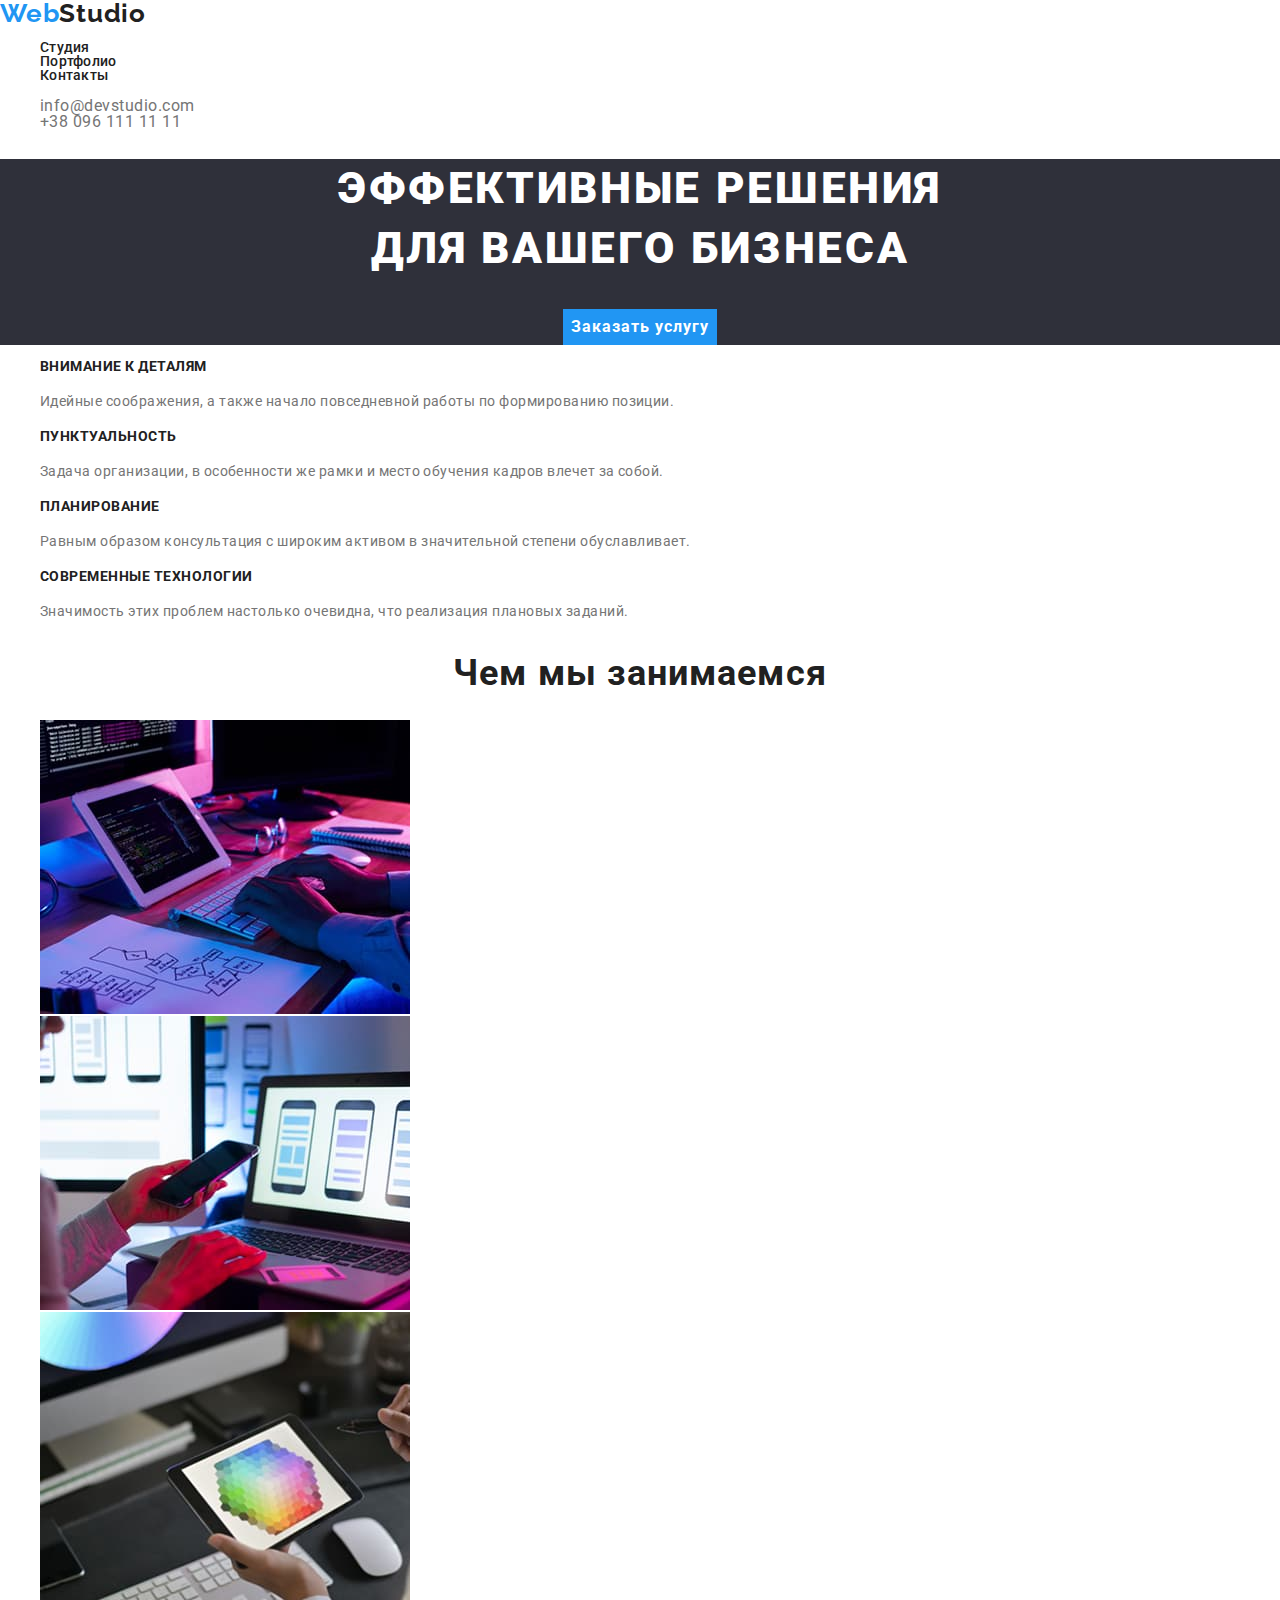
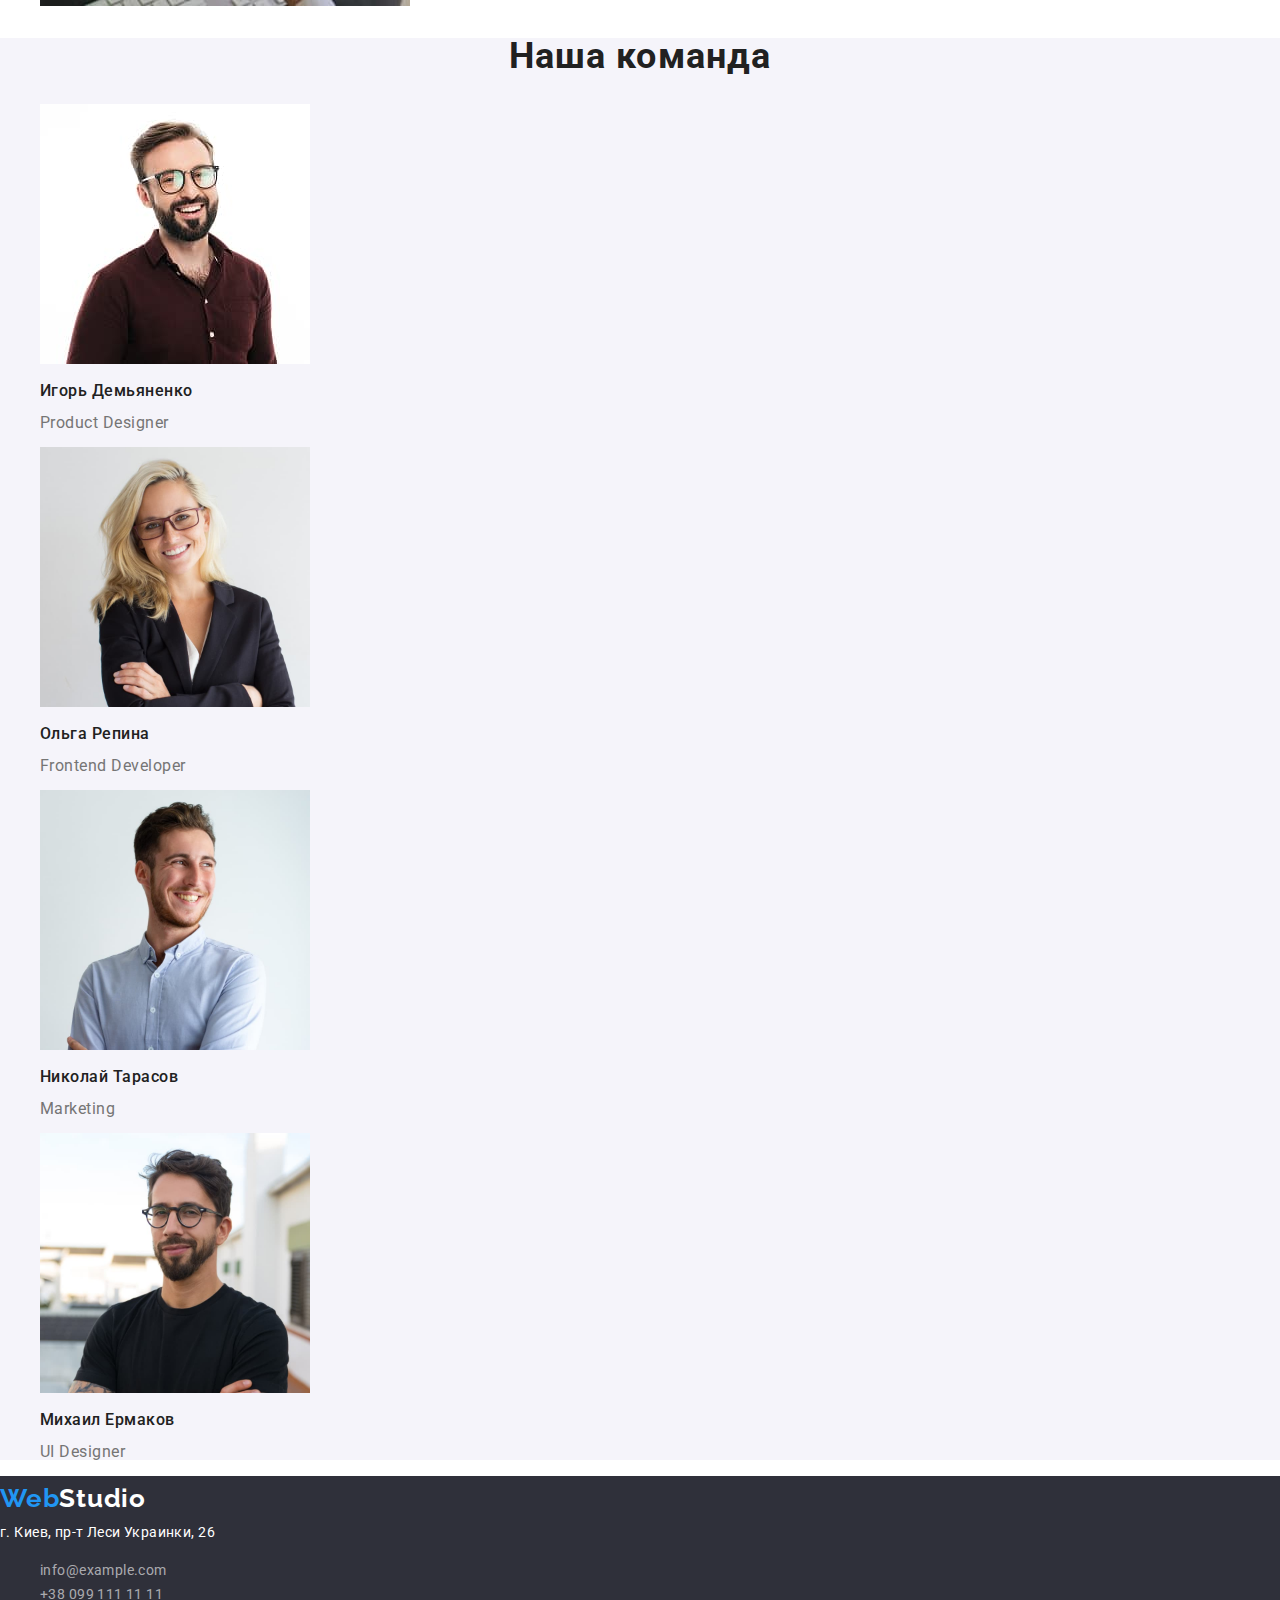
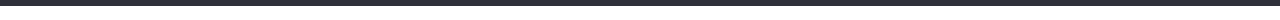
<file: index.html>
<!DOCTYPE html>
<html lang="ru">
  <head>
    <meta charset="UTF-8" />
    <meta name="viewport" content="width=device-width, initial-scale=1.0" />
    <title>Document</title>
    <link rel="preconnect" href="https://fonts.googleapis.com" />
    <link rel="preconnect" href="https://fonts.gstatic.com" crossorigin />
    <link
      href="https://fonts.googleapis.com/css2?family=Roboto:ital,wght@0,100..900;1,100..900&display=swap"
      rel="stylesheet"
    />
    <link
      href="https://fonts.googleapis.com/css2?family=Raleway:ital,wght@0,100..900;1,100..900&family=Roboto:ital,wght@0,100..900;1,100..900&display=swap"
      rel="stylesheet"
    />
    <link
      rel="stylesheet"
      href="https://cdnjs.cloudflare.com/ajax/libs/modern-normalize/3.0.1/modern-normalize.min.css"
    />
    <link rel="stylesheet" href="./css/style.css" />
  </head>
  <body>
    <header class="page-header">
      <div class="main-nav conteiner">
        <a href="./index.html" class="logo">
          Web<span class="accent">Studio</span>
        </a>
        <nav class="nav">
          <ul class="site-nav list">
            <li>
              <a href="./index.html" class="nav-link"><span class="active">Студия</span></a>
            </li>
            <li>
              <a href="./pages/portfolio.html" class="nav-link">Портфолио</a>
            </li>
            <li>
              <a href="" class="nav-link">Контакты</a>
            </li>
          </ul>
        </nav>
        <ul class="auth-nav list">
          <li>
            <a href="mailto:info@devstudio.com" class="auth-link"
              >info@devstudio.com</a
            >
          </li>
          <li>
            <a href="tel:+380961111111" class="auth-link">+38 096 111 11 11</a>
          </li>
        </ul>
      </div>
    </header>

    <main>
      <section class="hero">
        <h1 class="hero-title">
          Эффективные решения <br />
          для вашего бизнеса
        </h1>
        <button type="button" class="button">Заказать услугу</button>
      </section>
      <section class="section">
        <div class="feature-list conteiner">
          <ul class="feature list">
            <li class="item">
              <h3 class="section-subtitle">Внимание к деталям</h3>
              <p class="feature-paragraph paragraph">
                Идейные соображения, а также начало повседневной работы по
                формированию позиции.
              </p>
            </li>
            <li class="item">
              <h3 class="section-subtitle">Пунктуальность</h3>
              <p class="feature-paragraph paragraph">
                Задача организации, в особенности же рамки и место обучения
                кадров влечет за собой.
              </p>
            </li>
            <li class="item">
              <h3 class="section-subtitle">Планирование</h3>
              <p class="feature-paragraph paragraph">
                Равным образом консультация с широким активом в значительной
                степени обуславливает.
              </p>
            </li>
            <li class="item">
              <h3 class="section-subtitle">Современные технологии</h3>
              <p class="feature-paragraph paragraph">
                Значимость этих проблем настолько очевидна, что реализация
                плановых заданий.
              </p>
            </li>
          </ul>
        </div>
      </section>

      <section class="section">
        <div class="wwd-conteiner conteiner">
          <h2 class="section-title">Чем мы занимаемся</h2>
          <ul class="wwd list">
            <li>
              <img src="./images/box1.jpg" alt="Кодирование" width="370" />
            </li>
            <li>
              <img src="./images/box2.jpg" alt="Разметка сайта" width="370" />
            </li>
            <li>
              <img src="./images/box3.jpg" alt="Цветокоррекция" width="370" />
            </li>
          </ul>
        </div>
      </section>

      <section class="section-team">
        <div class="conteiner">
          <h2 class="section-title">Наша команда</h2>
        <ul class="team list">
          <li>
            <div class="employee-card">
              <img
                src="./images/img(1).jpg"
                lang="en"
                alt="Product Designer"
                width="270"
              />
              <div class="card-content">
                <h3 class="employee-name">Игорь Демьяненко</h3>
                <p lang="en" class="job-title">Product Designer</p>
              </div>
            </div>
          </li>
          <li>
            <div class="employee-card">
              <img
                src="./images/img(2).jpg"
                alt="Frontend Developer"
                width="270"
              />
              <div class="card-content">
                <h3 class="employee-name">Ольга Репина</h3>
                <p lang="en" class="job-title">Frontend Developer</p>
              </div>
            </div>
          </li>
          <li>
            <div class="employee-card">
              <img src="./images/img(3).jpg" alt="Marketing" width="270" />
              <div class="card-content">
                <h3 class="employee-name">Николай Тарасов</h3>
                <p lang="en" class="job-title">Marketing</p>
              </div>
            </div>
          </li>
          <li>
            <div class="employee-card">
              <img src="./images/img(4).jpg" alt="UI Designer" width="270" />
              <div class="card-content">
                <h3 class="employee-name">Михаил Ермаков</h3>
                <p lang="en" class="job-title">UI Designer</p>
              </div>
            </div>
          </li>
        </ul>
        </div>
      </section>
    </main>

    <footer class="footer-page">
      <div class="footer conteiner">
        <a href="./index.html" class="logo"
        >Web<span class="footer-accent">Studio</span></a
      >
      <div class="footer-address">
        <address class="address">г. Киев, пр-т Леси Украинки, 26</address>
      <ul class="footer-list list">
        <li>
          <a href="mailto:info@example.com" class="footer-link"
            >info@example.com</a
          >
        </li>
        <li>
          <a href="tel:+380991111111" class="footer-link">+38 099 111 11 11</a>
        </li>
      </ul>
      </div>
      </div>
    </footer>
  </body>
</html>
</file>
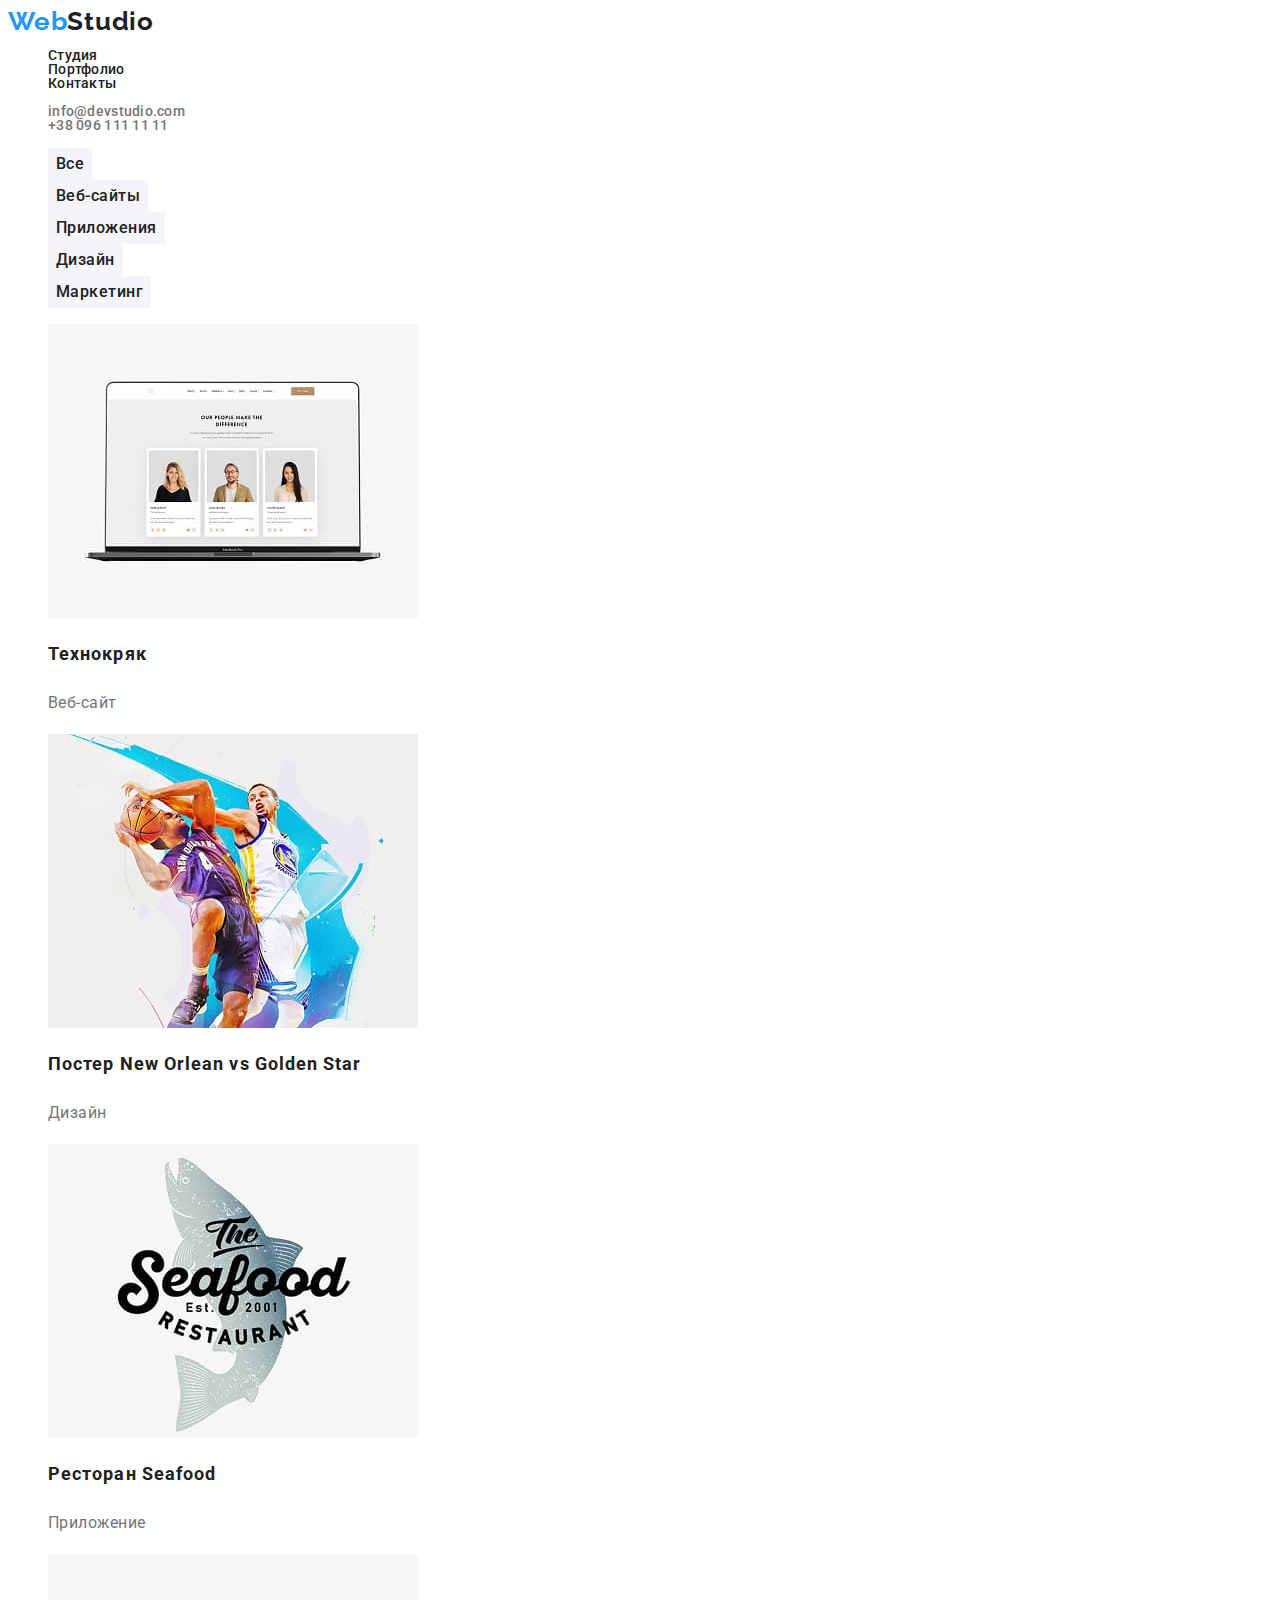
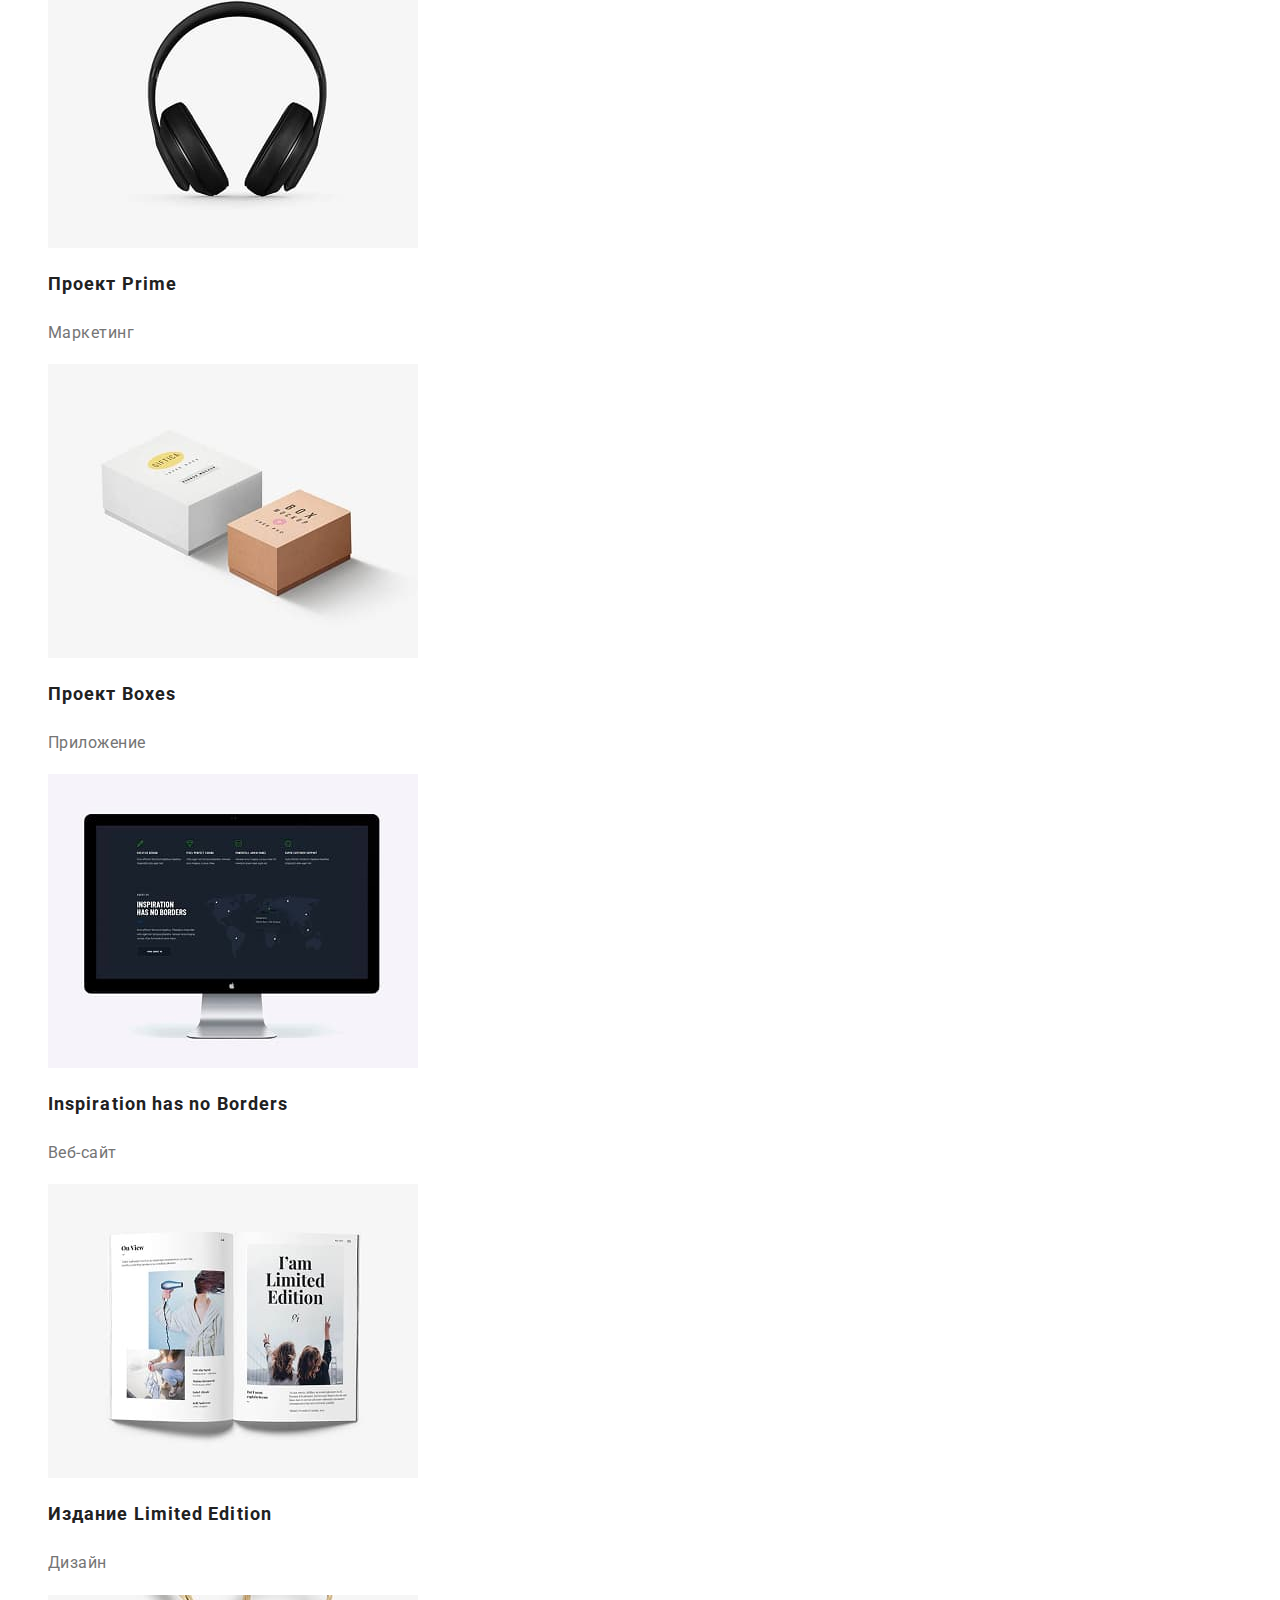
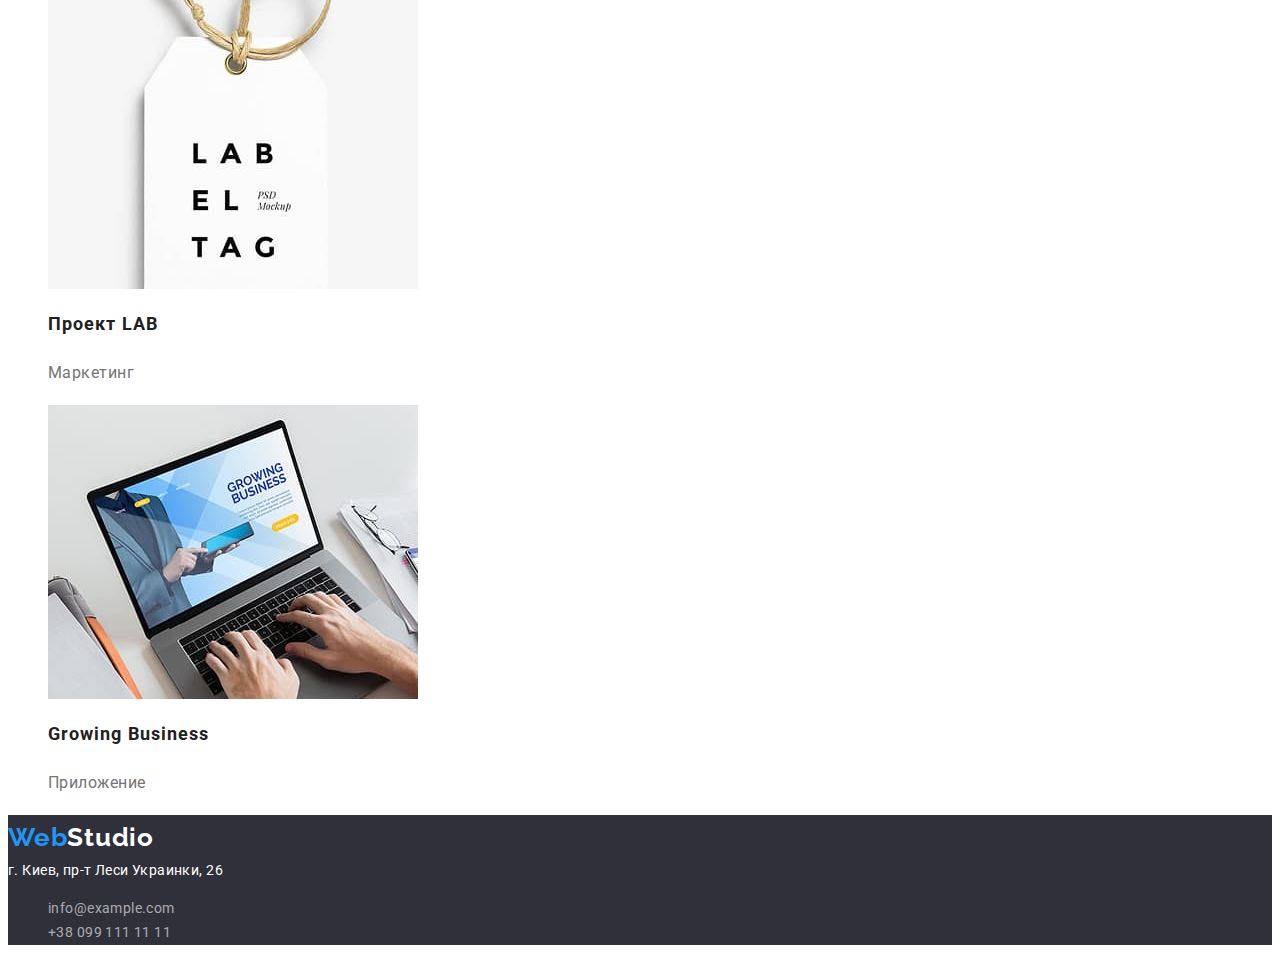
<file: portfolio.html>
<!DOCTYPE html>
<html lang="ru">
  <head>
    <meta charset="UTF-8" />
    <meta name="viewport" content="width=device-width, initial-scale=1.0" />
    <title>Document</title>
    <link rel="preconnect" href="https://fonts.googleapis.com" />
    <link rel="preconnect" href="https://fonts.gstatic.com" crossorigin />
    <link
      href="https://fonts.googleapis.com/css2?family=Roboto:ital,wght@0,100..900;1,100..900&display=swap"
      rel="stylesheet"
    />
    <link
      href="https://fonts.googleapis.com/css2?family=Raleway:ital,wght@0,100..900;1,100..900&family=Roboto:ital,wght@0,100..900;1,100..900&display=swap"
      rel="stylesheet"
    />
    <link rel="stylesheet" href="./css/style.css" />
  </head>
  <body>
    <header>
      <nav class="nav">
        <a href="./index.html" class="logo">
          Web<span class="accent">Studio</span>
        </a>
        <ul class="site-nav list">
          <li>
            <a href="./index.html" class="nav-link">Студия</a>
          </li>
          <li>
            <a href="./portfolio.html" class="nav-link">Портфолио</a>
          </li>
          <li>
            <a href="" class="nav-link">Контакты</a>
          </li>
        </ul>
        <ul class="auth-nav list">
          <li>
            <a href="mailto:info@devstudio.com" class="auth-link"
              >info@devstudio.com</a
            >
          </li>
          <li>
            <a href="tel:+380961111111" class="auth-link">+38 096 111 11 11</a>
          </li>
        </ul>
      </nav>
    </header>

    <main>
      <section>
        <ul class="filter list">
          <li><button type="button" class="button filter">Все</button></li>
          <li>
            <button type="button" class="button filter">Веб-сайты</button>
          </li>
          <li>
            <button type="button" class="button filter">Приложения</button>
          </li>
          <li><button type="button" class="button filter">Дизайн</button></li>
          <li>
            <button type="button" class="button filter">Маркетинг</button>
          </li>
        </ul>
        <ul class="portfolio list">
          <li>
            <img
              src="./images/portfolio/technocrack.jpg"
              alt="Web site"
              width="370"
            />
            <h2 class="portfolio-project">Технокряк</h2>
            <p class="portfolio-type">Веб-сайт</p>
          </li>
          <li>
            <img
              src="./images/portfolio/New_Orlean_vs_Golden_Star.jpg"
              alt="Basketball teams"
              width="370"
            />
            <h2 class="portfolio-project">Постер New Orlean vs Golden Star</h2>
            <p class="portfolio-type">Дизайн</p>
          </li>
          <li>
            <img
              src="./images/portfolio/seafood.jpg"
              alt="Seafood logo"
              width="370"
            />
            <h2 class="portfolio-project">Ресторан Seafood</h2>
            <p class="portfolio-type">Приложение</p>
          </li>
          <li>
            <img
              src="./images/portfolio/prime.jpg"
              alt="Headphones"
              width="370"
            />
            <h2 class="portfolio-project">Проект Prime</h2>
            <p class="portfolio-type">Маркетинг</p>
          </li>
          <li>
            <img src="./images/portfolio/boxes.jpg" alt="Boxes" width="370" />
            <h2 class="portfolio-project">Проект Boxes</h2>
            <p class="portfolio-type">Приложение</p>
          </li>
          <li>
            <img
              src="./images/portfolio/insperation.jpg"
              alt="Website Inspiration"
              width="370"
            />
            <h2 class="portfolio-project">Inspiration has no Borders</h2>
            <p class="portfolio-type">Веб-сайт</p>
          </li>
          <li>
            <img
              src="./images/portfolio/limited_edition.jpg"
              alt="Magazine limited edition"
              width="370"
            />
            <h2 class="portfolio-project">Издание Limited Edition</h2>
            <p class="portfolio-type">Дизайн</p>
          </li>
          <li>
            <img src="./images/portfolio/lab.jpg" alt="label LAB" width="370" />
            <h2 class="portfolio-project">Проект LAB</h2>
            <p class="portfolio-type">Маркетинг</p>
          </li>
          <li>
            <img
              src="./images/portfolio/growing_business.jpg"
              alt="App Growing Business"
              width="370"
            />
            <h2 class="portfolio-project">Growing Business</h2>
            <p class="portfolio-type">Приложение</p>
          </li>
        </ul>
      </section>
    </main>

    <footer class="footer">
      <a href="./index.html" class="logo"
        >Web<span class="footer-accent">Studio</span></a
      >
      <address class="address">г. Киев, пр-т Леси Украинки, 26</address>
      <ul class="footer list">
        <li>
          <a href="mailto:info@example.com" class="footer-link"
            >info@example.com</a
          >
        </li>
        <li>
          <a href="tel:+380991111111" class="footer-link">+38 099 111 11 11</a>
        </li>
      </ul>
    </footer>
  </body>
</html>
</file>
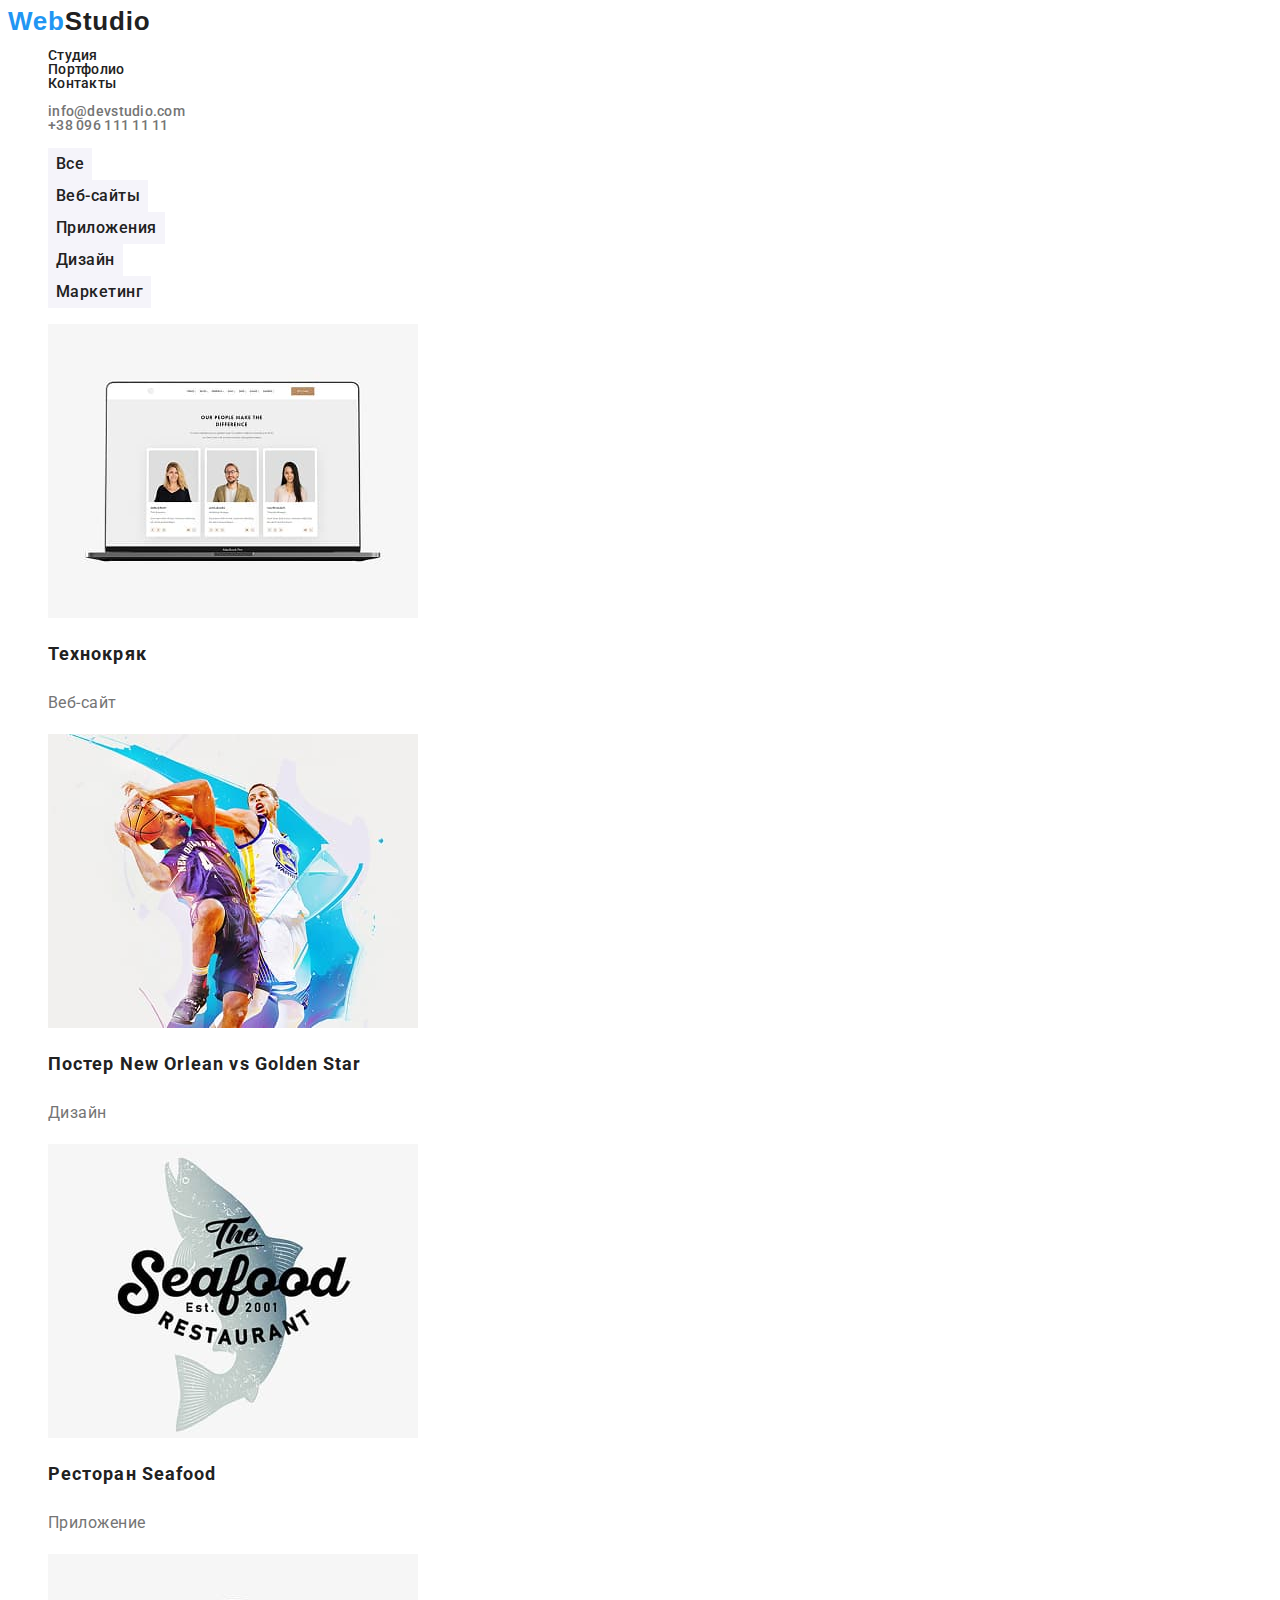
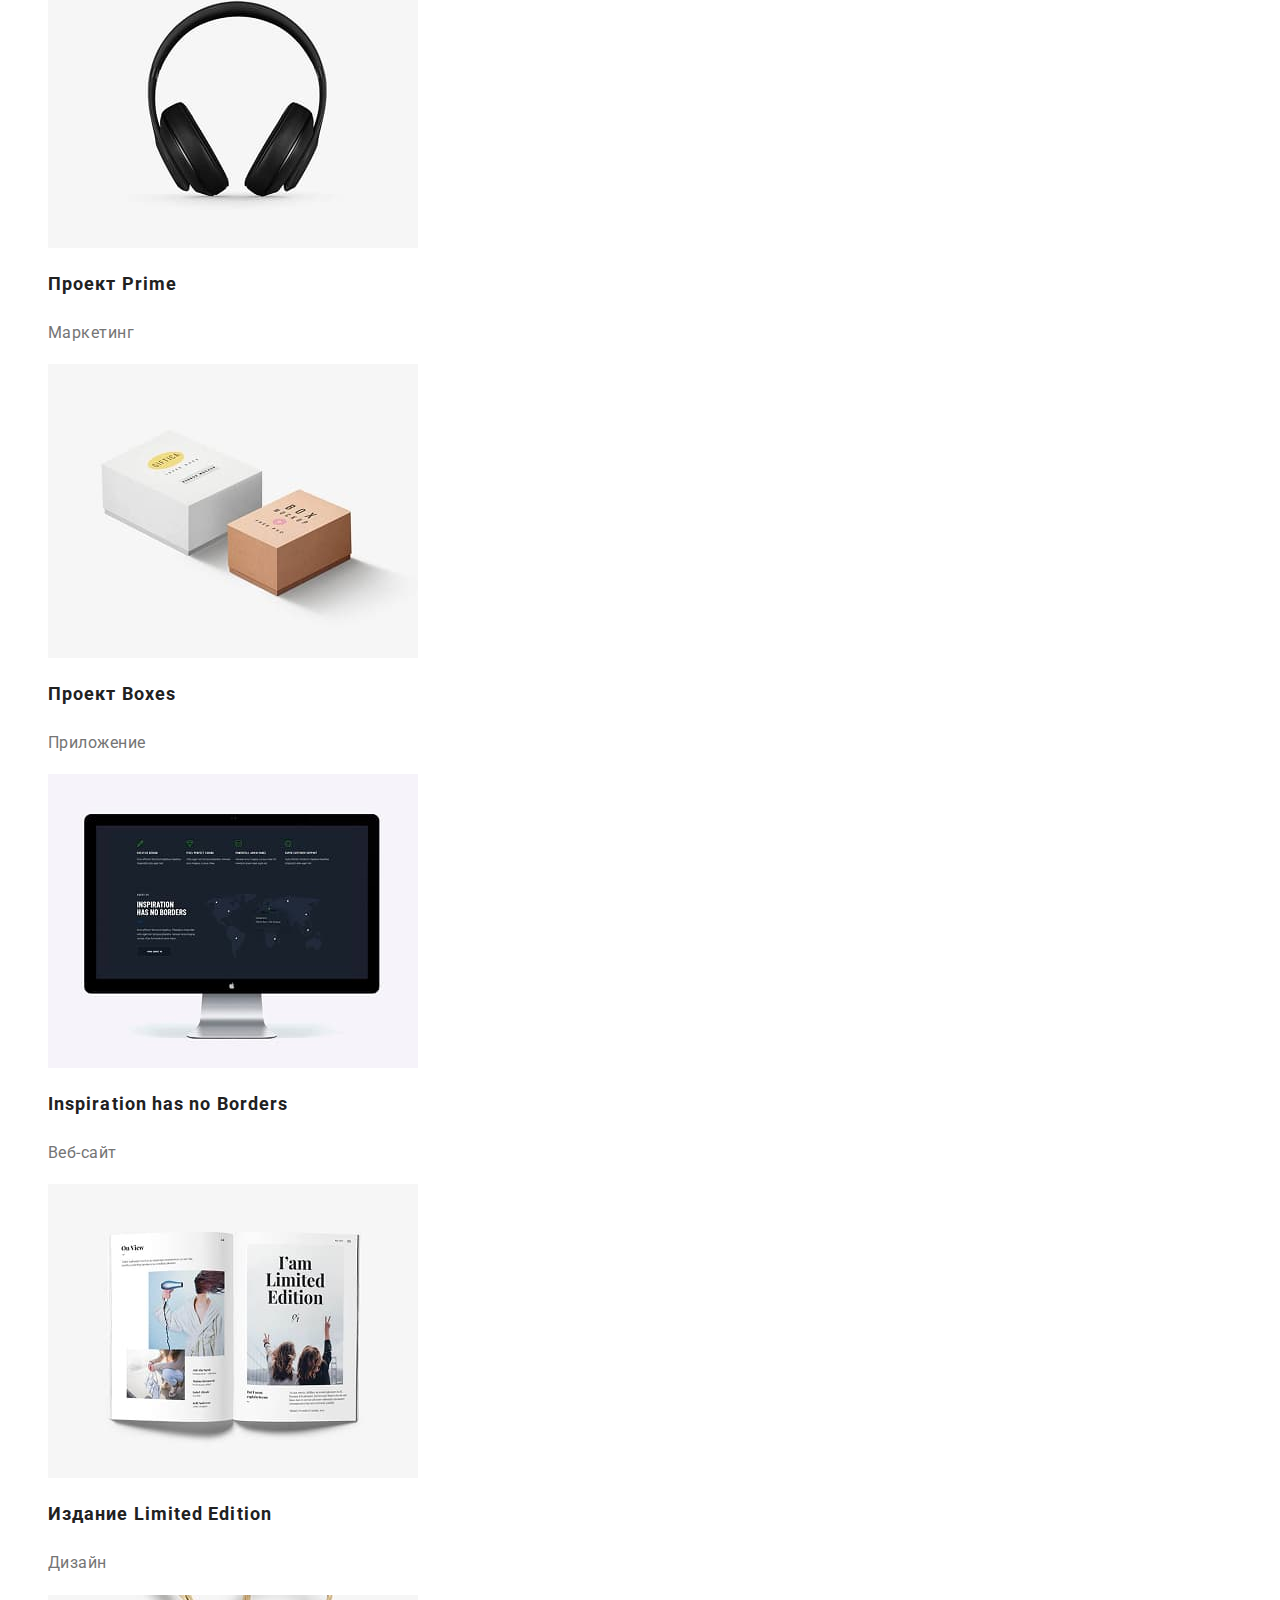
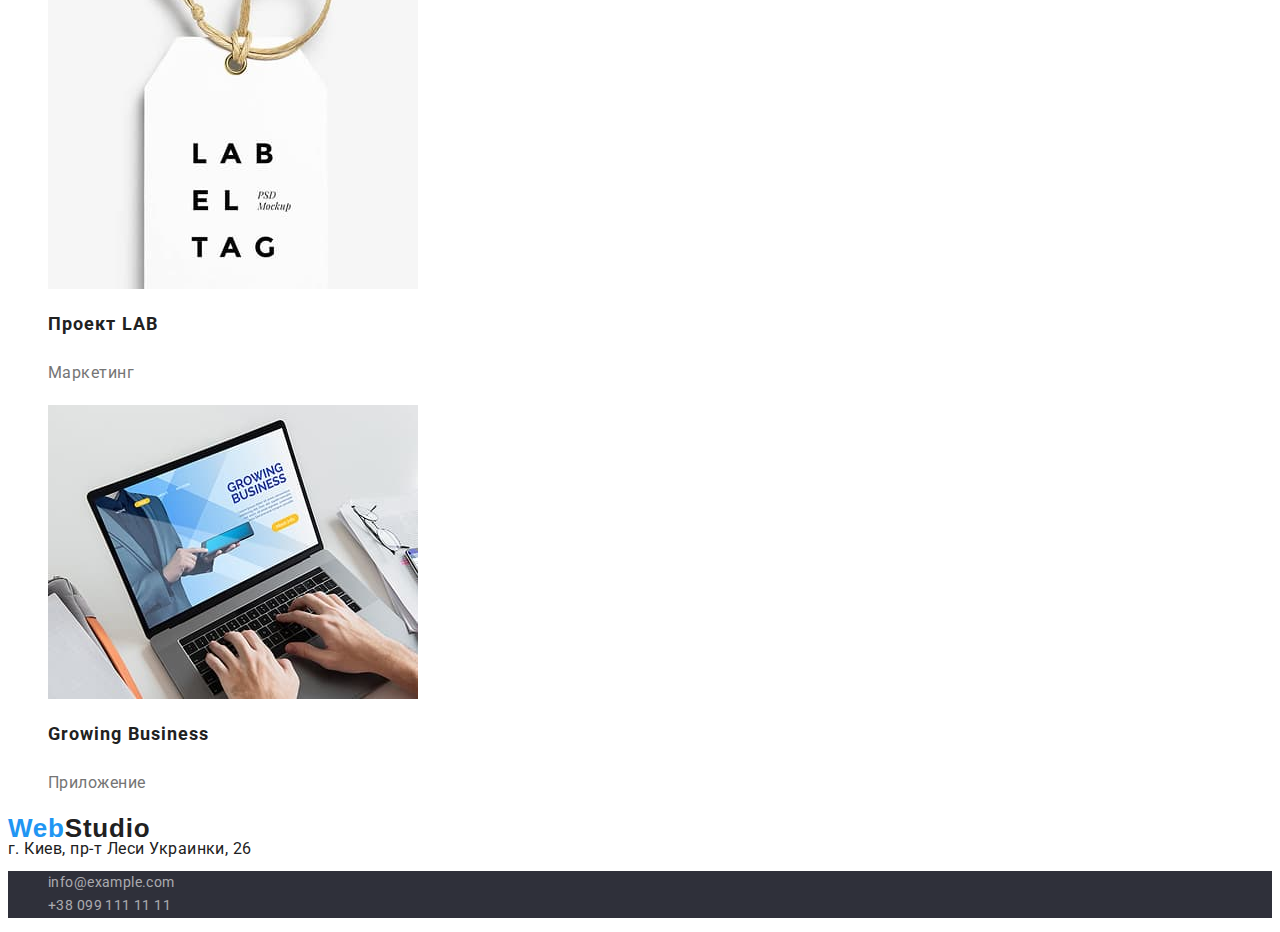
<file: images/portfolio.html>
<!DOCTYPE html>
<html lang="ru">
  <head>
    <meta charset="UTF-8" />
    <meta name="viewport" content="width=device-width, initial-scale=1.0" />
    <title>Document</title>
    <link rel="preconnect" href="https://fonts.googleapis.com" />
    <link rel="preconnect" href="https://fonts.gstatic.com" crossorigin />
    <link
      href="https://fonts.googleapis.com/css2?family=Roboto:ital,wght@0,100..900;1,100..900&display=swap"
      rel="stylesheet"
    />
    <link rel="stylesheet" href="../css/style.css" />
  </head>
  <body>
    <header>
      <a href="../index.html" class="logo"
        >Web<span class="accent">Studio</span></a
      >
      <nav class="nav">
        <ul class="site-nav list">
          <li>
            <a href="./index.html" class="nav-link">Студия</a>
          </li>
          <li>
            <a href="../pages/portfolio.html" class="nav-link">Портфолио</a>
          </li>
          <li>
            <a href="" class="nav-link">Контакты</a>
          </li>
        </ul>
        <ul class="auth-nav list">
          <li>
            <a href="mailto:info@devstudio.com" class="auth-link"
              >info@devstudio.com</a
            >
          </li>
          <li>
            <a href="tel:+380961111111" class="auth-link"
              >+38 096 111 11 11</a
            >
          </li>
        </ul>
      </nav>
    </header>

    <main>
      <section>
        <ul class="filter list">
          <li><button type="button" class="button filter">Все</button></li>
          <li><button type="button" class="button filter">Веб-сайты</button></li>
          <li><button type="button" class="button filter">Приложения</button></li>
          <li><button type="button" class="button filter">Дизайн</button></li>
          <li><button type="button" class="button filter">Маркетинг</button></li>
        </ul>
        <ul class="portfolio list">
          <li>
            <img
              src="../images/portfolio/technocrack.jpg"
              alt="Web site"
              width="370"
            />
            <h2 class="portfolio-project">Технокряк</h2>
            <p class="portfolio-type">Веб-сайт</p>
          </li>
          <li>
            <img
              src="../images/portfolio/New_Orlean_vs_Golden_Star.jpg"
              alt="Basketball teams"
              width="370"
            />
            <h2 class="portfolio-project">Постер New Orlean vs Golden Star</h2>
            <p class="portfolio-type">Дизайн</p>
          </li>
          <li>
            <img
              src="../images/portfolio/seafood.jpg"
              alt="Seafood logo"
              width="370"
            />
            <h2 class="portfolio-project">Ресторан Seafood</h2>
            <p class="portfolio-type">Приложение</p>
          </li>
          <li>
            <img
              src="../images/portfolio/prime.jpg"
              alt="Headphones"
              width="370"
            />
            <h2 class="portfolio-project">Проект Prime</h2>
            <p class="portfolio-type">Маркетинг</p>
          </li>
          <li>
            <img src="../images/portfolio/boxes.jpg" alt="Boxes" width="370" />
            <h2 class="portfolio-project">Проект Boxes</h2>
            <p class="portfolio-type">Приложение</p>
          </li>
          <li>
            <img
              src="../images/portfolio/insperation.jpg"
              alt="Website Inspiration"
              width="370"
            />
            <h2 class="portfolio-project">Inspiration has no Borders</h2>
            <p class="portfolio-type">Веб-сайт</p>
          </li>
          <li>
            <img
              src="../images/portfolio/limited_edition.jpg"
              alt="Magazine limited edition"
              width="370"
            />
            <h2 class="portfolio-project">Издание Limited Edition</h2>
            <p class="portfolio-type">Дизайн</p>
          </li>
          <li>
            <img src="../images/portfolio/lab.jpg" alt="label LAB" width="370" />
            <h2 class="portfolio-project">Проект LAB</h2>
            <p class="portfolio-type">Маркетинг</p>
          </li>
          <li>
            <img
              src="../images/portfolio/growing_business.jpg"
              alt="App Growing Business"
              width="370"
            />
            <h2 class="portfolio-project">Growing Business</h2>
            <p class="portfolio-type">Приложение</p>
          </li>
        </ul>
      </section>
    </main>

    <footer>
      <a href="./index.html" class="logo"
        >Web<span class="accent">Studio</span></a
      >
      <address class="address">г. Киев, пр-т Леси Украинки, 26</address>
      <ul class="footer list">
        <li>
          <a href="mailto:info@example.com" class="footer-link"
            >info@example.com</a
          >
        </li>
        <li>
          <a href="tel:+380991111111" class="footer-link">+38 099 111 11 11</a>
        </li>
      </ul>
    </footer>
  </body>
</html>
</file>
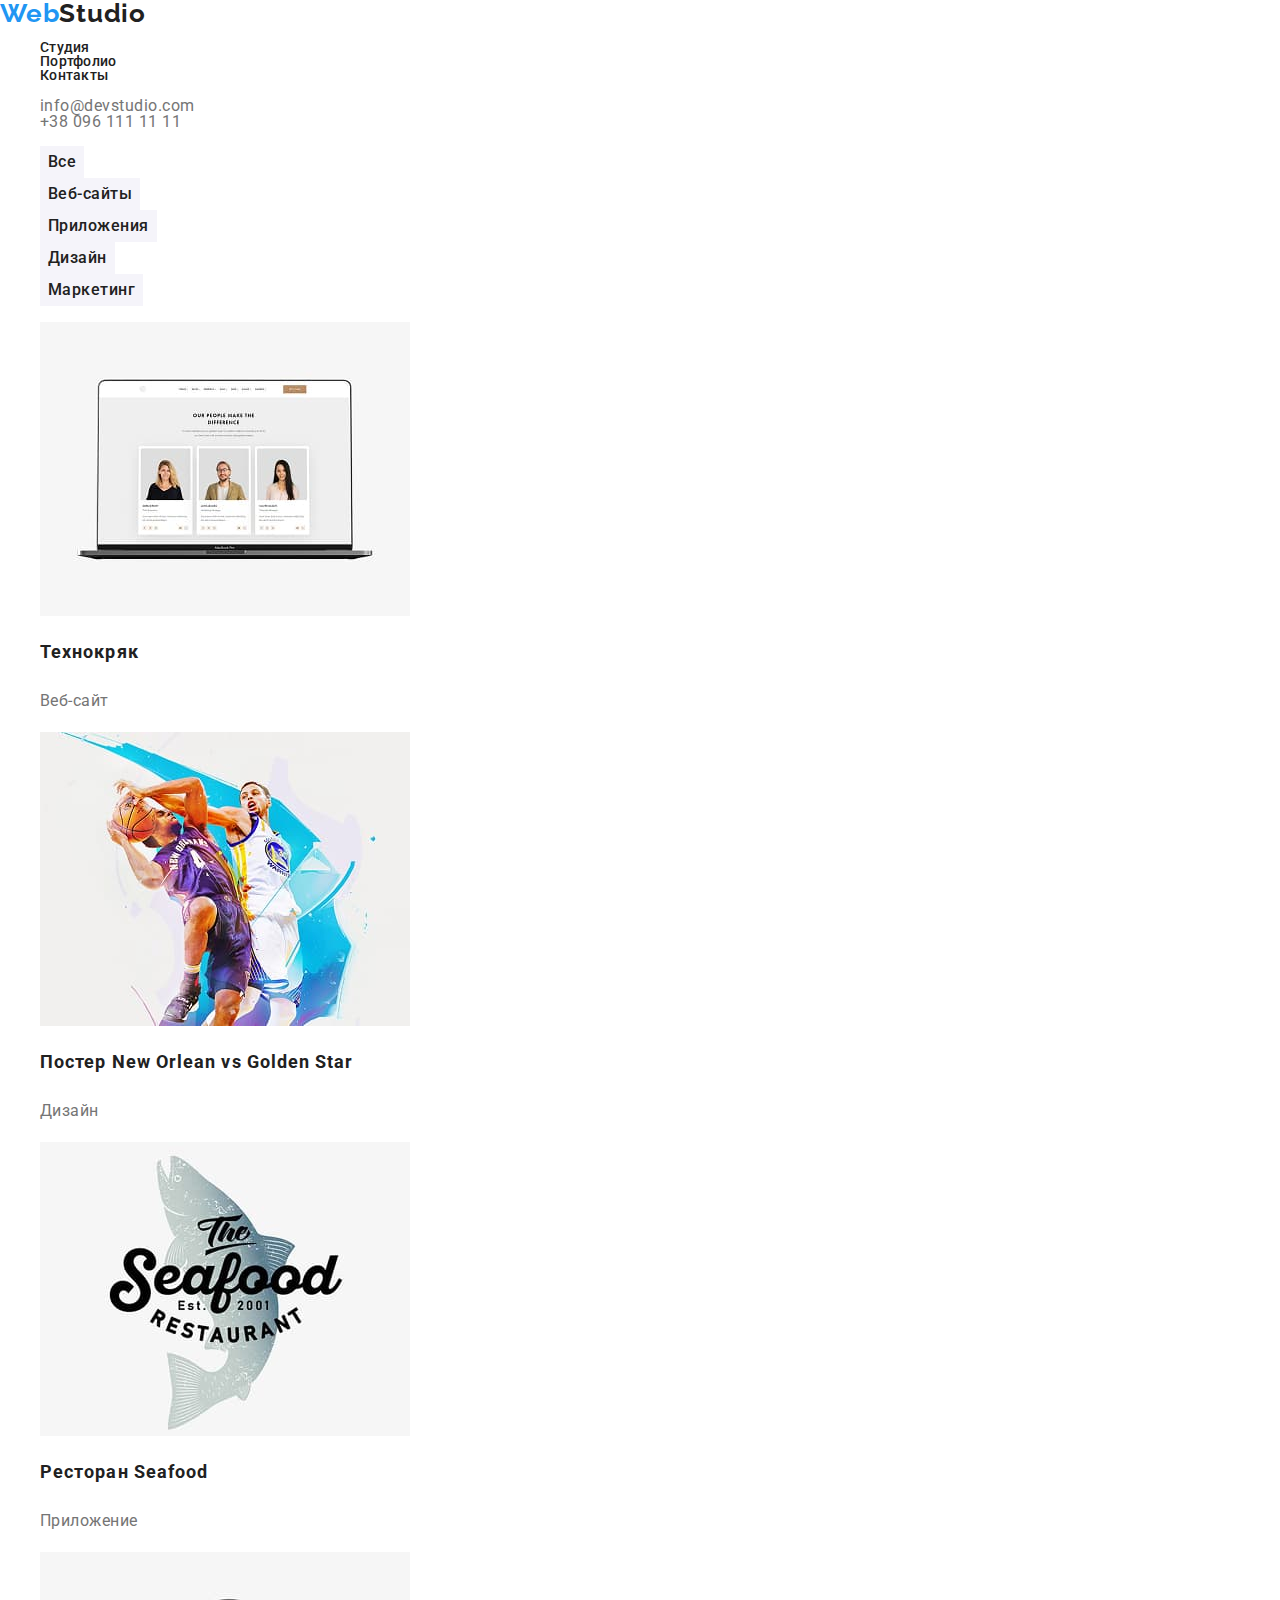
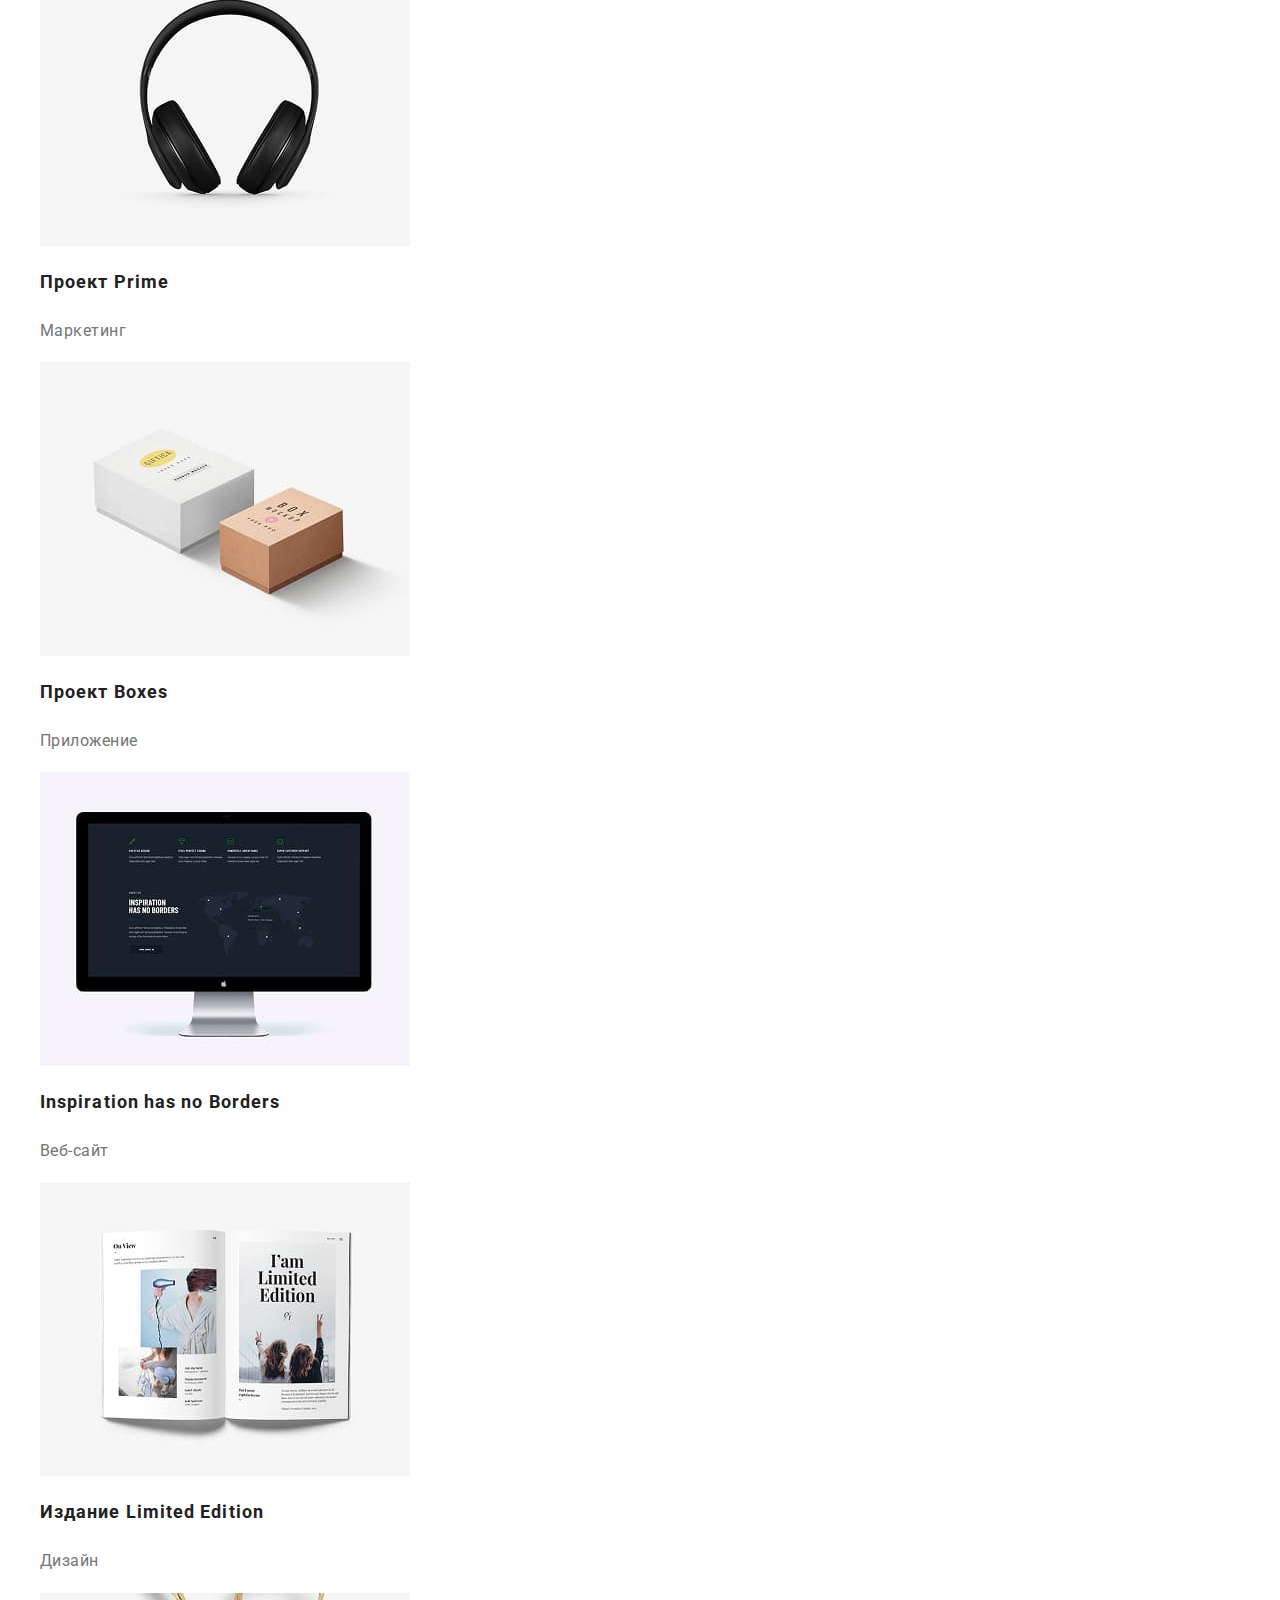
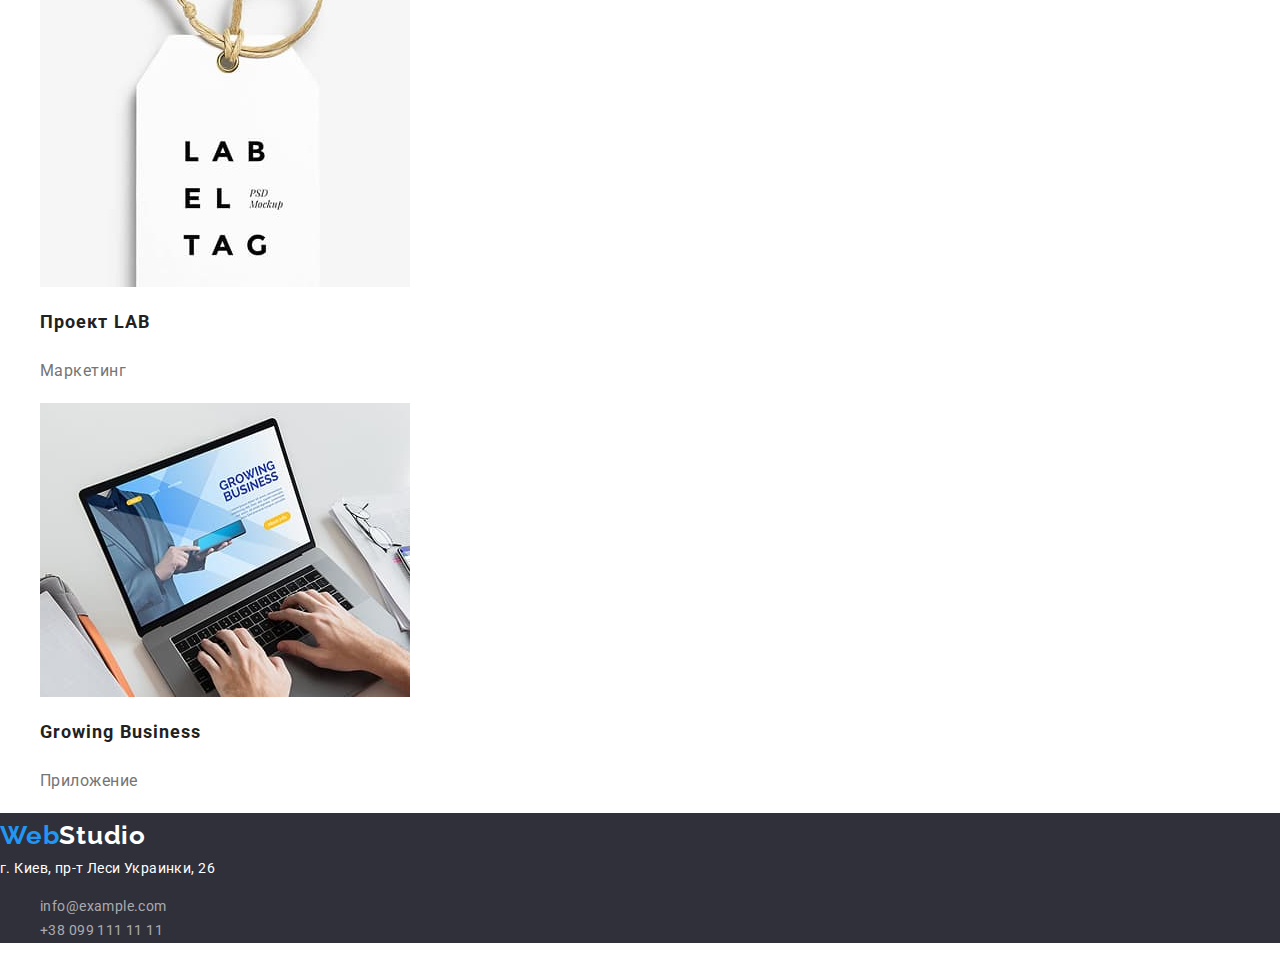
<file: pages/portfolio.html>
<!DOCTYPE html>
<html lang="ru">
  <head>
    <meta charset="UTF-8" />
    <meta name="viewport" content="width=device-width, initial-scale=1.0" />
    <title>Document</title>
    <link rel="preconnect" href="https://fonts.googleapis.com" />
    <link rel="preconnect" href="https://fonts.gstatic.com" crossorigin />
    <link
      href="https://fonts.googleapis.com/css2?family=Roboto:ital,wght@0,100..900;1,100..900&display=swap"
      rel="stylesheet"
    />
    <link
      href="https://fonts.googleapis.com/css2?family=Raleway:ital,wght@0,100..900;1,100..900&family=Roboto:ital,wght@0,100..900;1,100..900&display=swap"
      rel="stylesheet"
    />
    <link
      rel="stylesheet"
      href="https://cdnjs.cloudflare.com/ajax/libs/modern-normalize/3.0.1/modern-normalize.min.css"
    />
    <link rel="stylesheet" href="../css/style.css" />
  </head>
  <body>
    <header class="page-header">
      <div class="main-nav conteiner">
        <a href="../index.html" class="logo">
          Web<span class="accent">Studio</span>
        </a>
        <nav class="nav">
          <ul class="site-nav list">
            <li>
              <a href="../index.html" class="nav-link">Студия</a>
            </li>
            <li>
              <a href="./portfolio.html" class="nav-link"><span class="active">Портфолио</span></a>
            </li>
            <li>
              <a href="" class="nav-link">Контакты</a>
            </li>
          </ul>
        </nav>
        <ul class="auth-nav list">
          <li>
            <a href="mailto:info@devstudio.com" class="auth-link"
              >info@devstudio.com</a
            >
          </li>
          <li>
            <a href="tel:+380961111111" class="auth-link">+38 096 111 11 11</a>
          </li>
        </ul>
      </div>
    </header>

    <main>
      <section>
        <div class="portfolio-page conteiner">
          <ul class="filter-list list">
            <li><button type="button" class="button filter">Все</button></li>
            <li>
              <button type="button" class="button filter">Веб-сайты</button>
            </li>
            <li>
              <button type="button" class="button filter">Приложения</button>
            </li>
            <li><button type="button" class="button filter">Дизайн</button></li>
            <li>
              <button type="button" class="button filter">Маркетинг</button>
            </li>
          </ul>

          <div class="main-portfolio">
            <ul class="portfolio list">
              <div class="project">
                <li>
                  <div class="project">
                    <img
                      src="../images/portfolio/technocrack.jpg"
                      alt="Web site"
                      width="370"
                    />
                    <div class="info-project">
                      <h2 class="portfolio-project">Технокряк</h2>
                      <p class="portfolio-type">Веб-сайт</p>
                    </div>
                  </div>
                </li>
              </div>

              <div class="project">
                <li>
                  <img
                    src="../images/portfolio/New_Orlean_vs_Golden_Star.jpg"
                    alt="Basketball teams"
                    width="370"
                  />
                  <div class="info-project">
                    <h2 class="portfolio-project">
                      Постер New Orlean vs Golden Star
                    </h2>
                    <p class="portfolio-type">Дизайн</p>
                  </div>
                </li>
              </div>

              <div class="project">
                <li>
                  <img
                    src="../images/portfolio/seafood.jpg"
                    alt="Seafood logo"
                    width="370"
                  />
                  <div class="info-project">
                    <h2 class="portfolio-project">Ресторан Seafood</h2>
                    <p class="portfolio-type">Приложение</p>
                  </div>
                </li>
              </div>

              <div class="project">
                <li>
                  <img
                    src="../images/portfolio/prime.jpg"
                    alt="Headphones"
                    width="370"
                  />
                  <div class="info-project">
                    <h2 class="portfolio-project">Проект Prime</h2>
                    <p class="portfolio-type">Маркетинг</p>
                  </div>
                </li>
              </div>

              <div class="project">
                <li>
                  <img
                    src="../images/portfolio/boxes.jpg"
                    alt="Boxes"
                    width="370"
                  />
                  <div class="info-project">
                    <h2 class="portfolio-project">Проект Boxes</h2>
                    <p class="portfolio-type">Приложение</p>
                  </div>
                </li>
              </div>

              <div class="project">
                <li>
                  <img
                    src="../images/portfolio/insperation.jpg"
                    alt="Website Inspiration"
                    width="370"
                  />
                  <div class="info-project">
                    <h2 class="portfolio-project">
                      Inspiration has no Borders
                    </h2>
                    <p class="portfolio-type">Веб-сайт</p>
                  </div>
                </li>
              </div>

              <div class="prject">
                <li>
                  <img
                    src="../images/portfolio/limited_edition.jpg"
                    alt="Magazine limited edition"
                    width="370"
                  />
                  <div class="info-project">
                    <h2 class="portfolio-project">Издание Limited Edition</h2>
                    <p class="portfolio-type">Дизайн</p>
                  </div>
                </li>
              </div>

              <div class="project">
                <li>
                  <img
                    src="../images/portfolio/lab.jpg"
                    alt="label LAB"
                    width="370"
                  />
                  <div class="info-project">
                    <h2 class="portfolio-project">Проект LAB</h2>
                    <p class="portfolio-type">Маркетинг</p>
                  </div>
                </li>
              </div>

              <div class="project">
                <li>
                  <img
                    src="../images/portfolio/growing_business.jpg"
                    alt="App Growing Business"
                    width="370"
                  />
                  <div class="info-project">
                    <h2 class="portfolio-project">Growing Business</h2>
                    <p class="portfolio-type">Приложение</p>
                  </div>
                </li>
              </div>
            </ul>
          </div>
        </div>
      </section>
    </main>

    <footer class="footer-page">
      <div class="footer conteiner">
        <a href="./index.html" class="logo"
          >Web<span class="footer-accent">Studio</span></a
        >
        <div class="footer-address">
          <address class="address">г. Киев, пр-т Леси Украинки, 26</address>
          <ul class="footer-list list">
            <li>
              <a href="mailto:info@example.com" class="footer-link"
                >info@example.com</a
              >
            </li>
            <li>
              <a href="tel:+380991111111" class="footer-link"
                >+38 099 111 11 11</a
              >
            </li>
          </ul>
        </div>
      </div>
    </footer>
  </body>
</html>
</file>
<file: css/style.css>
:root {
  --primary-text-color: #212121;
  --secondary-text-color: #757575;
  --accent-color: #2196f3;
  --white-color: #ffffff;
  --grey-color: #f5f4fa;
  --dark-bg-color: #2f303a;
}

body {
  background-color: var(--white-color);
  color: var(--primary-text-color);
  font-family: Roboto, sans-serif;
  letter-spacing: 0.03em;
  line-height: 1;
}

.list {
  list-style: none;
}

.hero-title {
  color: var(--white-color);
  font-size: 44px;
  font-weight: 900;
  letter-spacing: 0.06em;
  line-height: 1.36;

  text-transform: uppercase;
}

a {
  text-decoration: none;
}

/* Header */

/* logo */
.logo {
  font-family: Raleway, sans-serif;

  font-size: 26px;
  font-weight: 700;
  letter-spacing: 0.03em;
  color: var(--accent-color);
}

.accent {
  color: var(--primary-text-color);
}

/* Site anv */
.nav {
  font-size: 14px;
  font-weight: 500;
  letter-spacing: 0.02em;
}

.nav-link {
  color: var(--primary-text-color);
}
.nav-link:hover,
.nav-link:focus {
  color: var(--accent-color);
}

.auth-link {
  color: var(--secondary-text-color);
}

.auth-link:hover,
.auth-link:focus {
  color: var(--accent-color);
}

/* Hero */
.hero {
  text-align: center;
  background-color: var(--dark-bg-color);
}

.button {
  color: var(--white-color);
  background-color: var(--accent-color);
  border-color: transparent;

  font-family: Roboto, sans-serif;
  font-size: 16px;
  font-weight: 700;
  line-height: 1.88;
  letter-spacing: 0.06em;
  cursor: pointer;
}

/* Main */

.section {
  font-size: 14px;
}

.section-subtitle {
  font-size: 14px;
  font-weight: 700;
  line-height: 1;
  text-transform: uppercase;
}
.paragraph {
  color: var(--secondary-text-color);
  font-weight: 400;
  line-height: 2;
}

.section-title {
  font-weight: 700;
  font-size: 36px;
  line-height: 1;
  letter-spacing: 0.03em;
  text-align: center;
}

/* Team */

.section-team {
  background-color: var(--grey-color);
}

.employee-name {
  font-size: 16px;
  font-weight: 500;
  line-height: 1;
  letter-spacing: 0.03em;
}

.job-title {
font-size: 16px;
  color: var(--secondary-text-color);
}

/* Footer */
.footer {
  font-size: 14px;
  line-height: 1.71;
  letter-spacing: 0.03em;

  color: var(--white-color);
  background-color: var(--dark-bg-color);
}

.address {
  font-style: normal;
}

.footer-accent {
  color: var(--white-color);
}

.footer-link {
  color: rgba(255, 255, 255, 0.6);
}

.footer-link:hover,
.footer-link:focus {
  color: rgba(255, 255, 255, 0.6);
}

/* Portfolio */

.button.filter {
  color: var(--primary-text-color);
  background-color: var(--grey-color);

  font-weight: 500;
  font-size: 16px;
  line-height: 1.63;
  letter-spacing: 0.03em;
  text-align: center;

  cursor: pointer;
}

.button.filter:hover,
.button.filter:focus {
  color: var(--white-color);
  background-color: var(--accent-color);
}

.portfolio-project {
  font-weight: 700;
  font-size: 18px;
  line-height: 2;
  letter-spacing: 0.06em;
}

.portfolio-type {
  color: var(--secondary-text-color);
  font-size: 16px;
  line-height: 1.88;
  letter-spacing: 0.03em;
}
</file>
